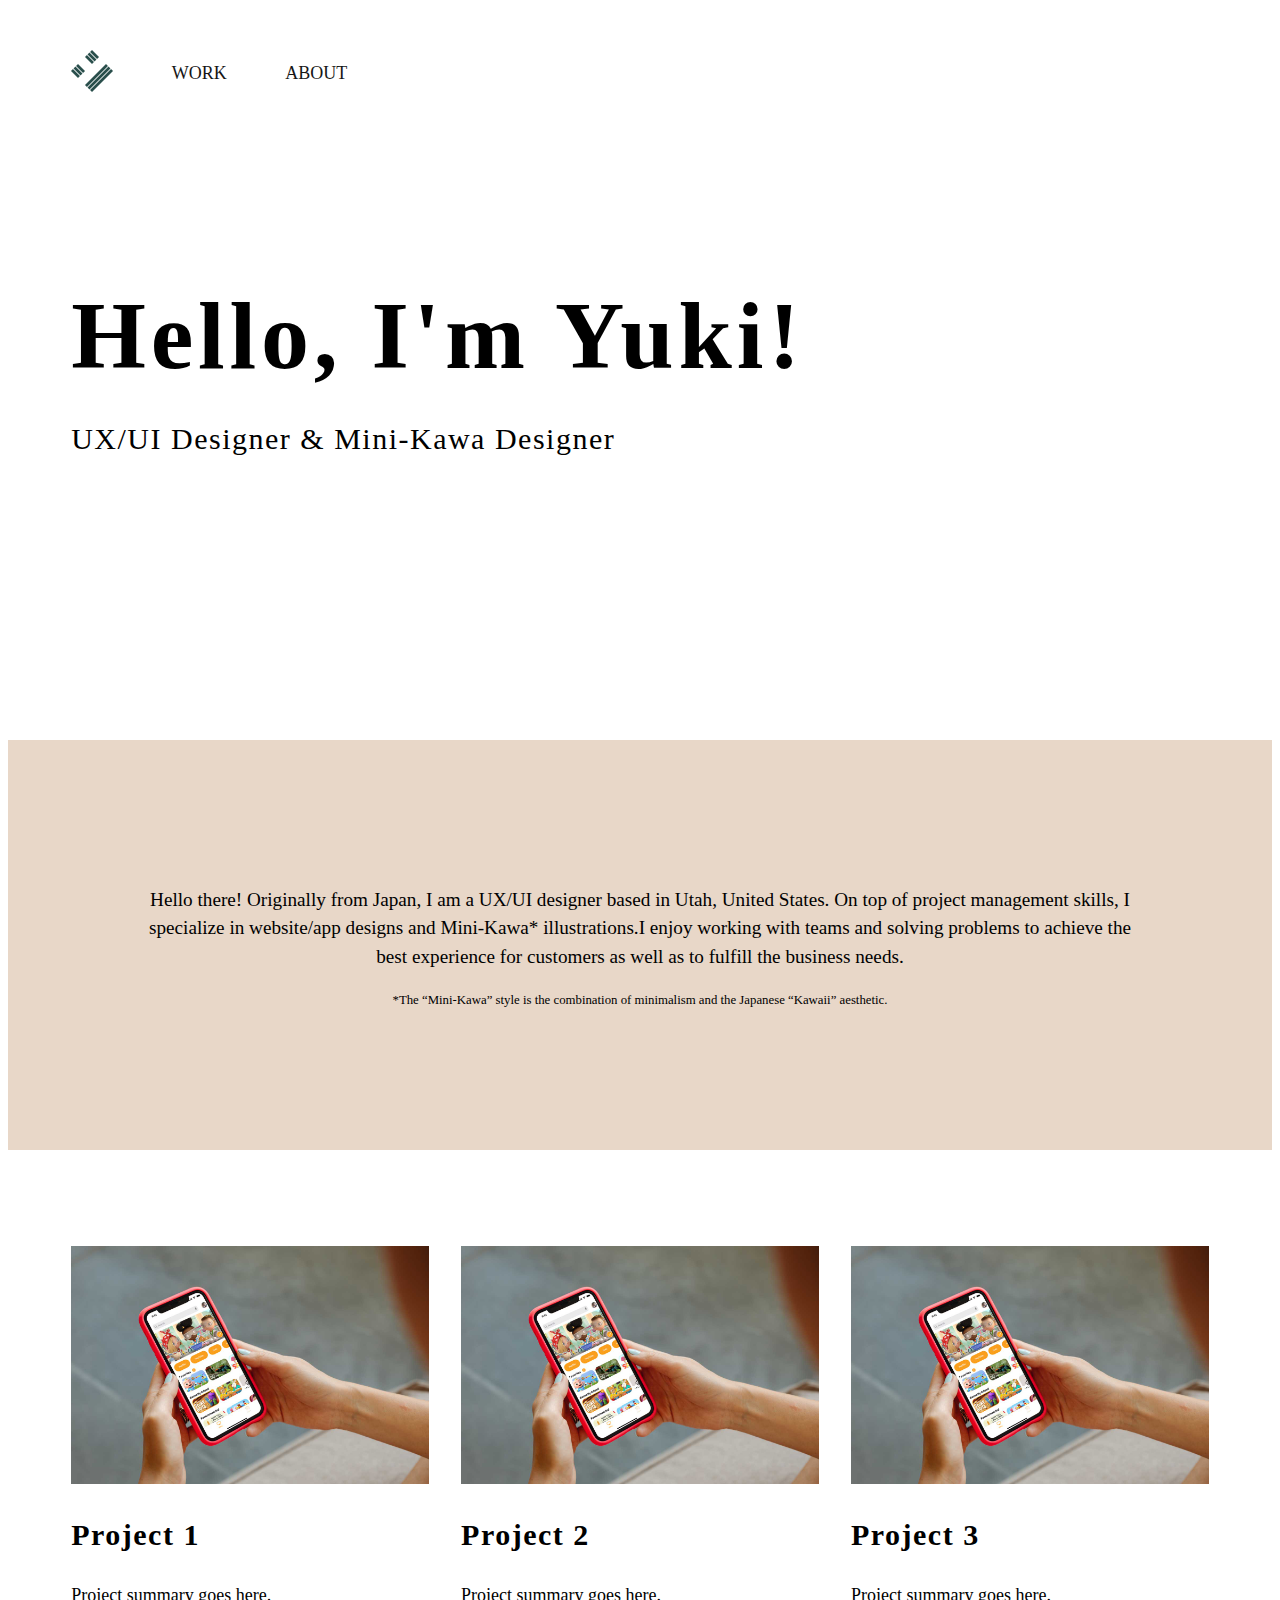
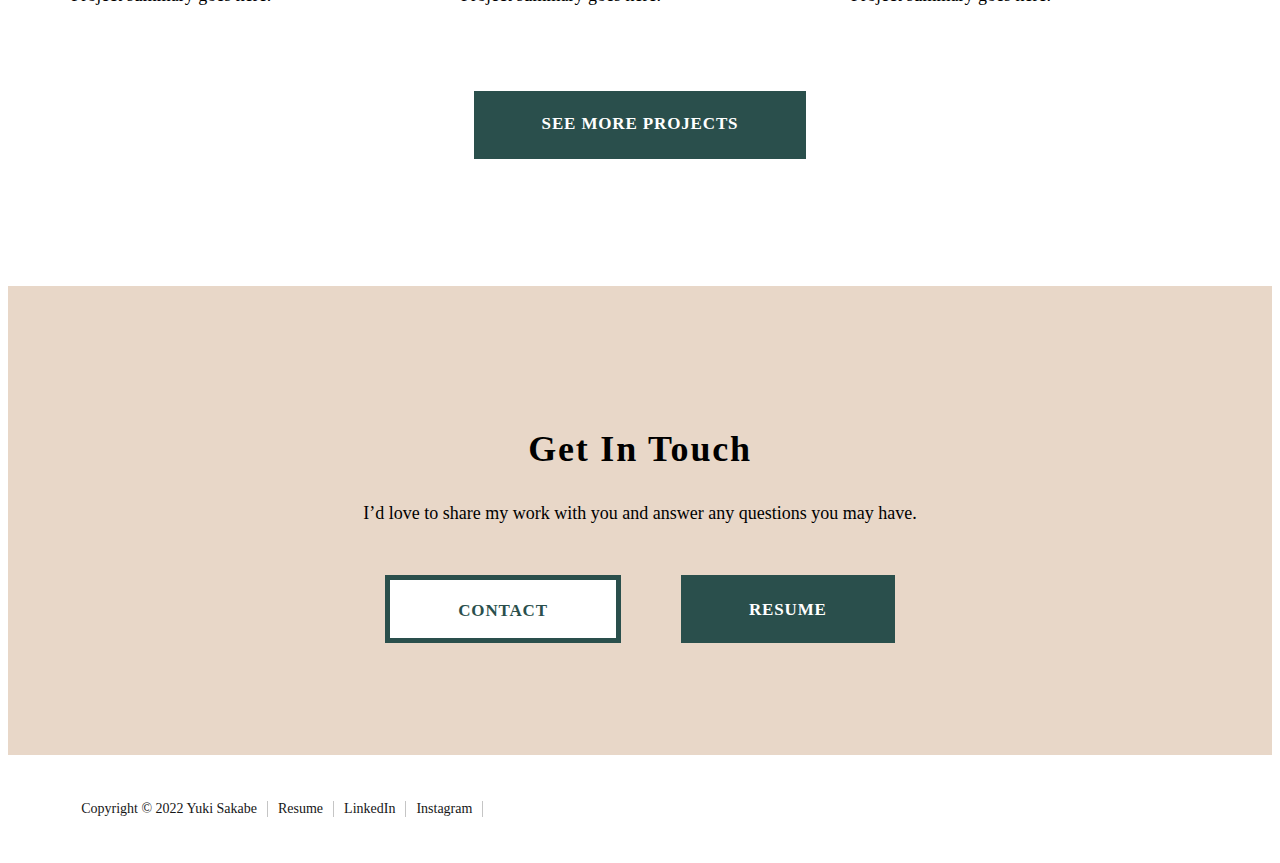
<file: index.html>
<!DOCTYPE html>
<html lang="en">
<head>
    <meta charset="UTF-8">
    <meta http-equiv="X-UA-Compatible" content="IE=edge">
    <meta name="viewport" content="width=device-width, initial-scale=1.0">
    <title>Yuki S. Home</title>
    <link rel="stylesheet" type="text/css" href="css/style.css">
</head>
<body>
    <header class="navigation">
        <nav>
            <ul class="headerNav">
                <li><a href="./index.html"><img class="navItem navLogo" src="images/logo.svg" alt="logo"></a></li>
                <li class="navItem"><a href="./work.html">WORK</a></li>
                <li class="navItem"><a href="./about.html">ABOUT</a></li>
            </ul>
        </nav>
    </header>

    <section class="hero">
        <img><!--no picture for me!-->
        <p class="heroText">Hello, I'm Yuki!</p>
        <p class="heroTagline">UX/UI Designer & Mini-Kawa Designer</p>
    </section>

    <section class="selfIntroduction">
        <p class="greeting">
            Hello there! Originally from Japan, I am a UX/UI designer based in Utah, United States. On top of project management skills, I specialize in website/app designs and Mini-Kawa* illustrations.I enjoy working with teams and solving problems to achieve the best experience for customers as well as to fulfill the business needs.
        </p>

        <p class="mini-kawaDiscription">
            *The “Mini-Kawa” style is the combination of minimalism and the Japanese “Kawaii” aesthetic.
        </p>
    </section>
    
    <!--project cards here-->
    <section id="project">
        <div class="projectGroup">
            <div id="playroom" class="projectCard">
                <div class="projectPic">
                    <img src="images/Playroom_Mockup.jpg" alt="FPO">
                </div>
                
                <h3>Project 1</h3>
                <p>Project summary goes here.</p>
            </div>

            <div id="dhs" class="projectCard">
                <div class="projectPic">
                    <img src="images/Playroom_Mockup.jpg" alt="FPO">
                </div>
                <h3>Project 2</h3>
                <p>Project summary goes here.</p>
            </div>

            <div id="foodielette" class="projectCard">
                <div class="projectPic">
                    <img src="images/Playroom_Mockup.jpg" alt="FPO">
                </div>
                <h3>Project 3</h3>
                <p>Project summary goes here.</p>
            </div>
        </div>

        <button class="buttonA singleButton">SEE MORE PROJECTS</button>
    </section>

    <!--get in touch here-->
    <section id="getInTouch">
        <h2>Get In Touch</h2>
        <p>I’d love to share my work with you and answer any questions you may have.</p>
        <div class="contactResume">
        <button class="buttonB">CONTACT</button>
         <button class="buttonA">RESUME</button>
        </div> 
    </section>

    <footer>
        <ul id="footerNav">
            <li class="footerNavItem">Copyright © 2022 Yuki Sakabe</li>
            <li class="footerNavItem"><a class="active" href="#">Resume</a></li>
            <li class="footerNavItem"><a class="active" href="https://www.linkedin.com/in/yukisakabe/" target="_blank" rel="noopener noreferrer">LinkedIn</a></li>
            <li class="footerNavItem"><a class="active" href="https://www.instagram.com/myzou_illustration/" target="_blank" rel="noopener noreferrer">Instagram</a></li>
        </ul>
        
    </footer>
</body>
</html>
</file>
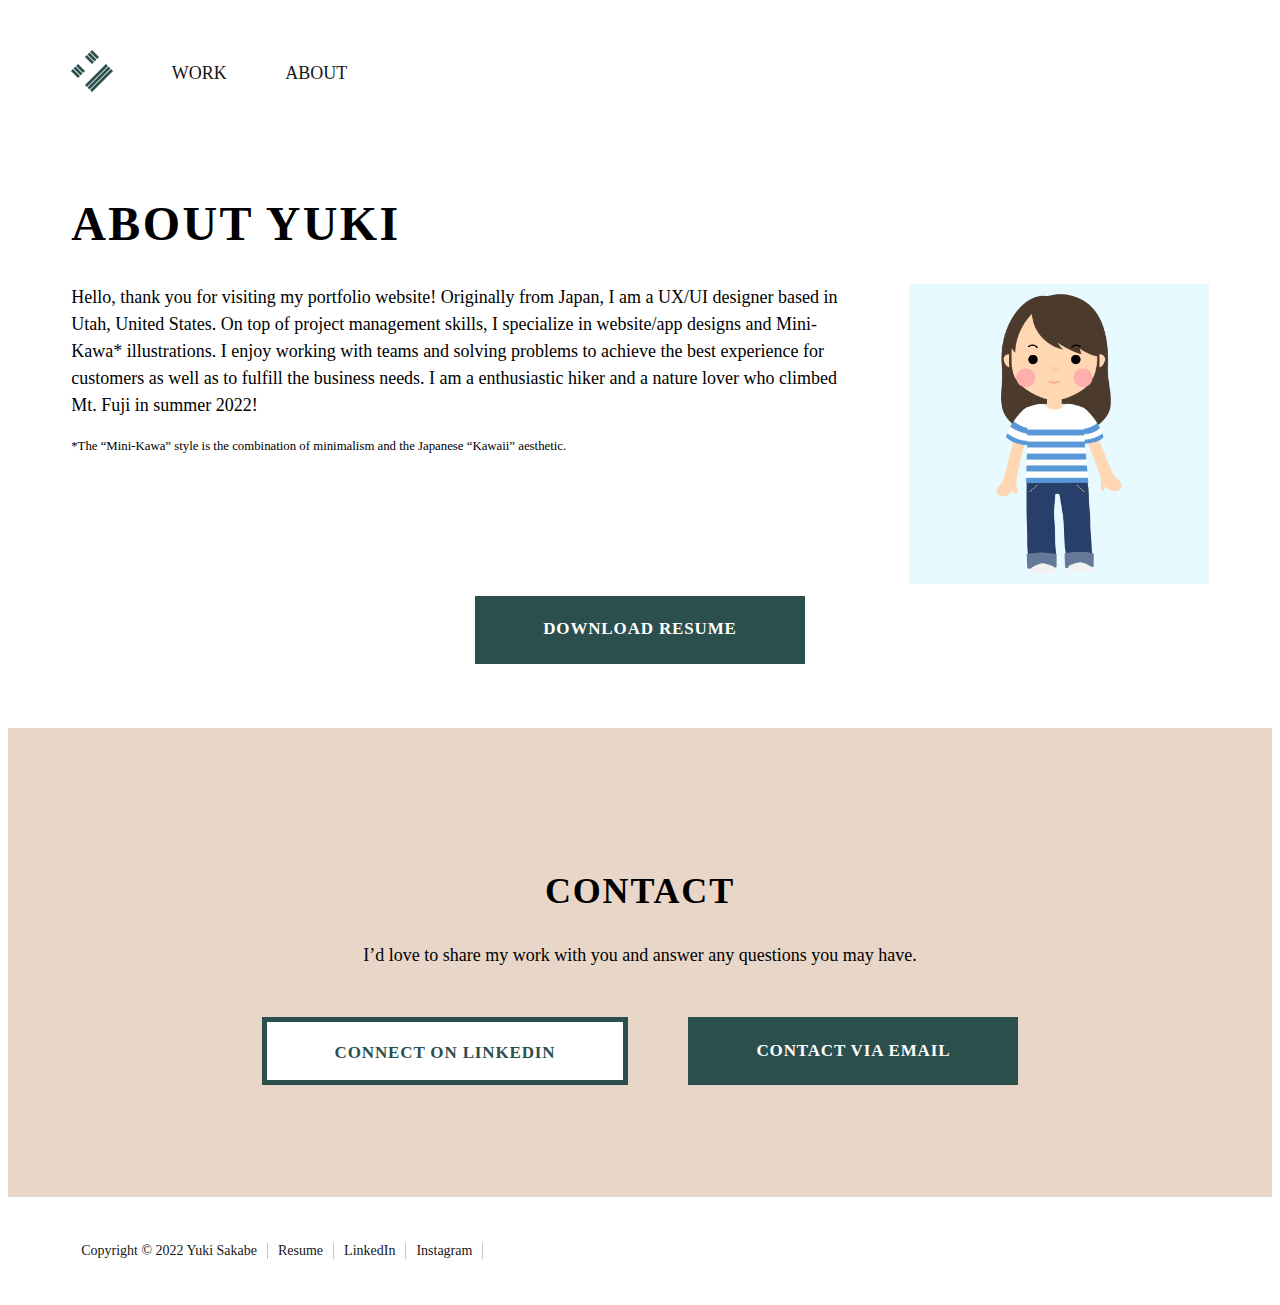
<file: about.html>
<!DOCTYPE html>
<html lang="en">
<head>
    <meta charset="UTF-8">
    <meta http-equiv="X-UA-Compatible" content="IE=edge">
    <meta name="viewport" content="width=device-width, initial-scale=1.0">
    <title>ABOUT</title>
    <link rel="stylesheet" type="text/css" href="css/style.css">
</head>
<body>
    <header class="navigation">
        <nav>
            <ul class="headerNav">
                <li><a href="./index.html"><img class="navItem navLogo" src="images/logo.svg" alt="logo"></a></li>
                <li class="navItem"><a href="./work.html">WORK</a></li>
                <li class="navItem"><a href="./about.html">ABOUT</a></li>
            </ul>
        </nav>
    </header>

<section id="aboutYuki">
    <h1>ABOUT YUKI</h1>
    <div><img class="profilePic" src="images/profile_pic_FPO.png" alt="FPO"></div>
    <p>Hello, thank you for visiting my portfolio website! 
        Originally from Japan, I am a UX/UI designer based in Utah, United States. 
        On top of project management skills, I specialize in website/app designs and Mini-Kawa* illustrations.
        I enjoy working with teams and solving problems to achieve the best experience for customers as well as to fulfill the business needs.
        I am a enthusiastic hiker and a nature lover who climbed Mt. Fuji in summer 2022!  
    </p>
    <p class="mini-kawaDiscription">*The “Mini-Kawa” style is the combination of minimalism and the Japanese “Kawaii” aesthetic.  
    </p>
</section>
<button class="buttonA singleButton">download resume</button>

<section id="contact">
    <h2>CONTACT</h2>
    <p>I’d love to share my work with you and answer any questions you may have.</p>

    <div class="doubleButtons">
        <button class="buttonB"><a href="https://www.linkedin.com/in/yukisakabe/" target="_blank" rel="noopener noreferrer">CONNECT ON LINKEDIN</a></button>
         <button class="buttonA">CONTACT VIA EMAIL</button>
        </div> 
</section>


<footer>
    <ul id="footerNav">
        <li class="footerNavItem">Copyright © 2022 Yuki Sakabe</li>
        <li class="footerNavItem"><a class="active" href="#">Resume</a></li>
        <li class="footerNavItem"><a class="active" href="https://www.linkedin.com/in/yukisakabe/" target="_blank" rel="noopener noreferrer">LinkedIn</a></li>
        <li class="footerNavItem"><a class="active" href="https://www.instagram.com/myzou_illustration/" target="_blank" rel="noopener noreferrer">Instagram</a></li>
    </ul>
    
</footer>
</body>
</html>
</file>
<file: css/style.css>
/* font settings */
h1 {
    font-family: 'Figtree';
    font-style: normal;
    font-weight: 600;
    font-size: 48px;
    letter-spacing: 0.05em;
    text-transform: capitalize;
}

h2 {
    font-family: 'Figtree';
    font-style: normal;
    font-weight: 600;
    font-size: 36px;
    letter-spacing: 0.05em;
    text-transform: capitalize;
}

h3 {
    font-family: 'Figtree';
    font-style: normal;
    font-weight: 600;
    font-size: 30px;
    letter-spacing: 0.05em;
    text-transform: capitalize;
}

h4 {
    font-family: 'Figtree';
    font-style: normal;
    font-weight: 600;
    font-size: 24px;
    letter-spacing: 0.05em;
    text-transform: capitalize;
}

p {
    font-family: 'Albert Sans';
    font-style: normal;
    font-weight: 400;
    font-size: 18px;
    line-height: 150%;
}

@media only screen and (max-width: 768px){
    h1 {
        font-size: 30px;
    }
    
    h2 {
        font-size: 24px;
    }

    h3 {
        font-size: 18px;
    }
    
    p {
        font-size: 16px;
    }
}

/* button settings */
.buttonA {
    padding: 24px 68px;
    height: 68px;
    background-color: #2A4F4C;
    border: none;
    color: white;
    font-family: 'Figtree';
    font-style: normal;
    font-weight: 600;
    font-size: 17px;
    text-align: center;
    line-height: 1.0;
    letter-spacing: 0.05em;
    text-transform: uppercase;
    cursor: pointer;
    transition: all 0.3s ease 0s;
    white-space: nowrap;
    min-width: max-content
}

.buttonA:hover{
    background-color: #86A9A3;
    box-shadow: 2px 5px 0px rgba(0, 0, 0, 0.2);
    transform: translateY(-5px);
}

.buttonB {
    padding: 24px 68px;
    height: 68px;
    background-color: white;
    border: 5px solid #2A4F4C;
    color: #2A4F4C;
    font-family: 'Figtree';
    font-style: normal;
    font-weight: 600;
    font-size: 17px;
    text-align: center;
    line-height: 0.8;
    letter-spacing: 0.05em;
    text-transform: uppercase;
    cursor: pointer;
    transition: all 0.3s ease 0s;
    white-space: nowrap;
    min-width: max-content
}

.buttonB:hover{
    background-color: #86A9A3;
    color: white;
    box-shadow: 2px 5px 0px rgba(0, 0, 0, 0.2);
    transform: translateY(-5px);
}

@media only screen and (max-width: 768px)
{
    .buttonA {
        padding: 21px 48px;
        height: 60px;
        font-size: 15px;
        white-space: nowrap;
        min-width: max-content
    }
    
    .buttonB {
        padding: 21px 48px;
        height: 60px;
        font-size: 15px;
        white-space: nowrap;
        min-width: max-content
    }
}

/* header nav section*/
nav {
    width: 100%;
    padding-top: 24px;
    padding-bottom: 24px;
}

.headerNav {
    padding-left: 5%;
    list-style-type: none;
    display: flex;
    flex-direction: row; 
    justify-content: space-between;
    width: 300px;
    align-items: center;
    font-family: 'Albert Sans';
    font-style: normal;
    font-weight: 400;
    font-size: 18px;
    color: #161616;
}

.navLogo {
    width: 42px;
    text-align: center;
    animation: spin 5s;
    transform-origin: center center;
}

@keyframes spin {
    from {
        transform: rotate(0deg)
    }
    to {
        transform: rotate(360deg)
    }
}

.navItem {
    padding-right: 24px;
}

a {
    text-decoration: none;
    color: inherit;
}

/* hero section */
.hero {
    padding-top: 2%;
    padding-bottom: 20%;
    padding-left: 5%;
}

.heroText {
    font-family: 'Figtree';
    font-style: normal;
    font-weight: 600;
    font-size: 96px;
    line-height: 115px;
    letter-spacing: 0.05em;
}

.heroTagline {
    font-family: 'Figtree';
    font-style: normal;
    font-weight: 400;
    font-size: 30px;
    line-height: 36px;
    letter-spacing: 0.05em;
    text-transform: capitalize;
    margin-top: -68px;
}


/* self introduction section */
.selfIntroduction {
    background-color: #E8D7C8;
    padding: 10%;
    text-align: center;
}


.greeting {
    font-size: 1.2em;
}

.mini-kawaDiscription {
    font-size: 0.8em;
}

/* project section 
@media only screen and (min-width: 769px) {

    #project {
        padding: 64px;
    }

    .projectGroup {
        display: flex;
        flex-direction: row;
        padding: 10%;
        justify-content: space-between;
    }

    .projectCard{
        margin-right: 68px;
    }

    .projectPic img {
        width: 489px;
    }

    .singleButton {
        display: flex;
        margin: auto;
    }
}
*/

/* grid layout trial*/
@media only screen and (min-width: 769px) {
#project {
    padding: 5%;
    padding-top: 96px;
    
}

.projectPic img {
    width: 100%;
    transition: 3s;
}

.projectPic:hover {
    transform: scale(1.1);
    transition: 0.5s;
}

.projectGroup {
    display: grid;
    grid-template-columns: 1fr 1fr 1fr;
    column-gap: 32px;
}

.singleButton {
    display: flex;
    margin: auto;
    margin-top: 64px;
    margin-bottom: 64px;
}
}
/* project section for mobile */
@media only screen and (max-width: 768px) {

    #project {
        padding-top: 64px;
        padding-bottom: 64px;
    }

    .projectGroup {
        display: flex;
        flex-direction: column;
        padding: 10%;
        align-items: flex-start;
    }

    .projectCard{
        margin-left: auto;
        margin-right: auto;
        margin-bottom: 48px;
    }

    .projectPic img {
        max-width: 100%;
        height: auto;
    }

    .singleButton {
        display: flex;
        margin: auto;
        margin-top: 48px;
        margin-bottom: 48px;
    }
}

/* get in touch section */
@media only screen and (min-width: 769px) {

    #getInTouch {
        text-align: center;
        padding: 10%;
        padding-top: 112px;
        padding-bottom: 112px;
        background-color: #E8D7C8;
    }

    .contactResume {
        margin-top: 48px;
        display: flex;
        flex-direction: row;
        justify-content: center;
        align-items: center;
        gap: 60px;
        height: 68px;
    }
}

/* get in touch section for mobile*/
@media only screen and (max-width: 768px)
{
    #getInTouch {
        text-align: center;
        padding: 10%;
        padding-top: 96px;
        padding-bottom: 96px;
        background-color: #E8D7C8;
    }
    
    .contactResume {
        margin-top: 48px;
        display: flex;
        flex-direction: column;
        justify-content: flex-start;
        align-items: center;
        gap: 16px;
    }
}

/* footer section */
#footerNav {
    padding-left: 5%;
    padding-top: 32px;
    padding-bottom: 32px;
    list-style-type: none;
    display:flex;
    flex-direction: row;
    justify-content: flex-start;
    width: 100%;
    font-family: 'Albert Sans';
    font-style: normal;
    font-weight: 400;
    font-size: 14px;
    color: #161616;    
}

.footerNavItem {
    border-right: 1px solid #C5C5C5;
    padding: 0 10px 0 10px;
}

a:hover {
    color: #86A9A3;
    transition: 0.2s;
}

/* footer section for mobile */
@media only screen and (max-width: 768px)
{
#footerNav {
    padding-left: 5%;
    padding-top: 32px;
    padding-bottom: 32px;
    display:flex;
    flex-direction: row;
    flex-wrap: wrap;
    justify-content: flex-start;
    row-gap: 15px;
    width: 100%; 
    font-size: 12px;
    }
}


/* WORK PAGE STYLING */

/* Web & App Designs */
#webAppDesign {
    padding-top: 2%;
    padding-bottom: 20%;
    padding-left: 5%;
    padding-right: 5%;
}

@media only screen and (min-width: 769px) {
.workImg {
    max-width: 85%;
}

.mobilePic {
    display: none;
}

#workProject1 {
    padding-top: 64px;
    display: grid;
    width: 100%;
    height: 100%;
    grid-template-columns: 1fr 1fr;
    grid-template-rows: 1fr 1fr 1fr;
    grid-template-areas: 
    "project1 projectTitle"
    "project1 projectDescriptions"
    "project1 projectDescriptions";
}

#project1 {
    grid-area: project1;
    background-image: url(../images/Playroom_Mockup.jpg);
    background-position: center;
    background-size: cover;
    background-repeat: no-repeat;
    margin-right: 40px;
}

.projectTitle {
    grid-area: projectTitle;
}

.projectDescriptions {
    grid-area: projectDescriptions;
}

#workProject2 {
    padding-top: 64px;
    display: grid;
    width: 100%;
    height: 100%x;
    grid-template-columns: 1fr 1fr;
    grid-template-rows: 1fr 1fr 1fr;
    grid-template-areas: 
    "projectTitle project2 "
    "projectDescriptions project2"
    "projectDescriptions project2";
}

#project2 {
    grid-area: project2;
    background-image: url(../images/Playroom_Mockup.jpg);
    background-position: center;
    background-size: cover;
    background-repeat: no-repeat;
    margin-right: 40px;
}

#workProject3 {
    padding-top: 64px;
    display: grid;
    width: 100%;
    height: 100%;
    grid-template-columns: 1fr 1fr;
    grid-template-rows: 1fr 1fr 1fr;
    grid-template-areas: 
    "project3 projectTitle"
    "project3 projectDescriptions"
    "project3 projectDescriptions";
}

#project3 {
    grid-area: project3;
    background-image: url(../images/Playroom_Mockup.jpg);
    background-position: center;
    background-size: cover;
    background-repeat: no-repeat;
    margin-right: 40px;
}
}

@media only screen and (max-width:768px) {

.mobilePic {
    max-width: 100%;
}

.workProject {
    padding-top: 40px;
    display: flex; 
    flex-direction: column; 
}
}

/* Mini-Kawa Gallery Secion */
#miniKawaGallery {
    padding-bottom: 5%;
    padding-left: 5%;
    padding-right: 5%;
}

.slide-container {
    width: 100%;
    height: 30vh;
    display: flex;
    align-items: center;
    overflow: hidden;
}

.image-slider {
    width: 100%;
    height: 200px;
    position: absolute;
    left: 0;
    display: flex;
    justify-content: center;
    align-items: center;
    transition: .7s;
}

.slide-div {
    display: flex;
    align-items: center;
    justify-content: center;
    margin: 0 30px 0 30px;
}

.slider-img {
    position: relative;
    height: 240px;
    transition: .5s;
    filter: saturate(10%);
}

.imgButton {
    position: absolute;
    width: 240px;
    height: 240px;
    transition: .5s;
}

#slider-span1:target ~ .image-slider #slider-img1,
#slider-span1:target ~ .image-slider #imgButton1 {
    height: 300px;
    background-color: transparent;
    filter: saturate(100%);
}

#slider-span2:target ~ .image-slider #slider-img2,
#slider-span2:target ~ .image-slider #imgButton2 {
    height: 300px;
    background-color: transparent;
    filter: saturate(100%);
}

#slider-span3:target ~ .image-slider #slider-img3,
#slider-span3:target ~ .image-slider #imgButton3 {
    height: 300px;
    background-color: transparent;
    filter: saturate(100%);
}

#slider-span4:target ~ .image-slider #slider-img4,
#slider-span4:target ~ .image-slider #imgButton4 {
    height: 300px;
    background-color: transparent;
    filter: saturate(100%);
}

#slider-span5:target ~ .image-slider #slider-img5,
#slider-span5:target ~ .image-slider #imgButton5 {
    height: 300px;
    background-color: transparent;
    filter: saturate(100%);
}

#slider-span1:target ~ .image-slider {left: 30%;}
#slider-span2:target ~ .image-slider {left: 15%;}
#slider-span3:target ~ .image-slider {left: -15%;}
#slider-span4:target ~ .image-slider {left: -30%;}
#slider-span5:target ~ .image-slider {left: -45%;}



#othersGallery {
    padding-top: 2%;
    padding-bottom: 20%;
    padding-left: 5%;
}

/* ABOUT PAGE STYLING */
@media only screen and (min-width: 769px){

#aboutYuki {
    padding: 2% 5% 5% 5%;
    margin-bottom: 40px;
}

.profilePic{
    width: 300px;
    float: right;
    margin-left: 48px;
}

}

@media only screen and (max-width: 768px){
    #aboutYuki {
        display: flex;
        flex-direction: column;
        padding: 2% 5% 5% 5%;
        text-align: left;
    }
    .profilePic{
        display: block;
        margin-left: auto;
        margin-right: auto;
        max-width: 80%; 
        margin-bottom: 16px;
    }
}

/* Contact section */
@media only screen and (min-width: 769px) {

    #contact {
        text-align: center;
        padding: 10%;
        padding-top: 112px;
        padding-bottom: 112px;
        background-color: #E8D7C8;
    }

    .doubleButtons {
        margin-top: 48px;
        display: flex;
        flex-direction: row;
        justify-content: center;
        align-items: center;
        gap: 60px;
        height: 68px;
    }
}

/* Contact section for mobile*/
@media only screen and (max-width: 768px)
{
    #contact {
        text-align: center;
        padding: 10%;
        padding-top: 96px;
        padding-bottom: 96px;
        background-color: #E8D7C8;
    }
    
    .doubleButtons {
        margin-top: 48px;
        display: flex;
        flex-direction: column;
        justify-content: flex-start;
        align-items: center;
        gap: 16px;
    }
}
</file>
